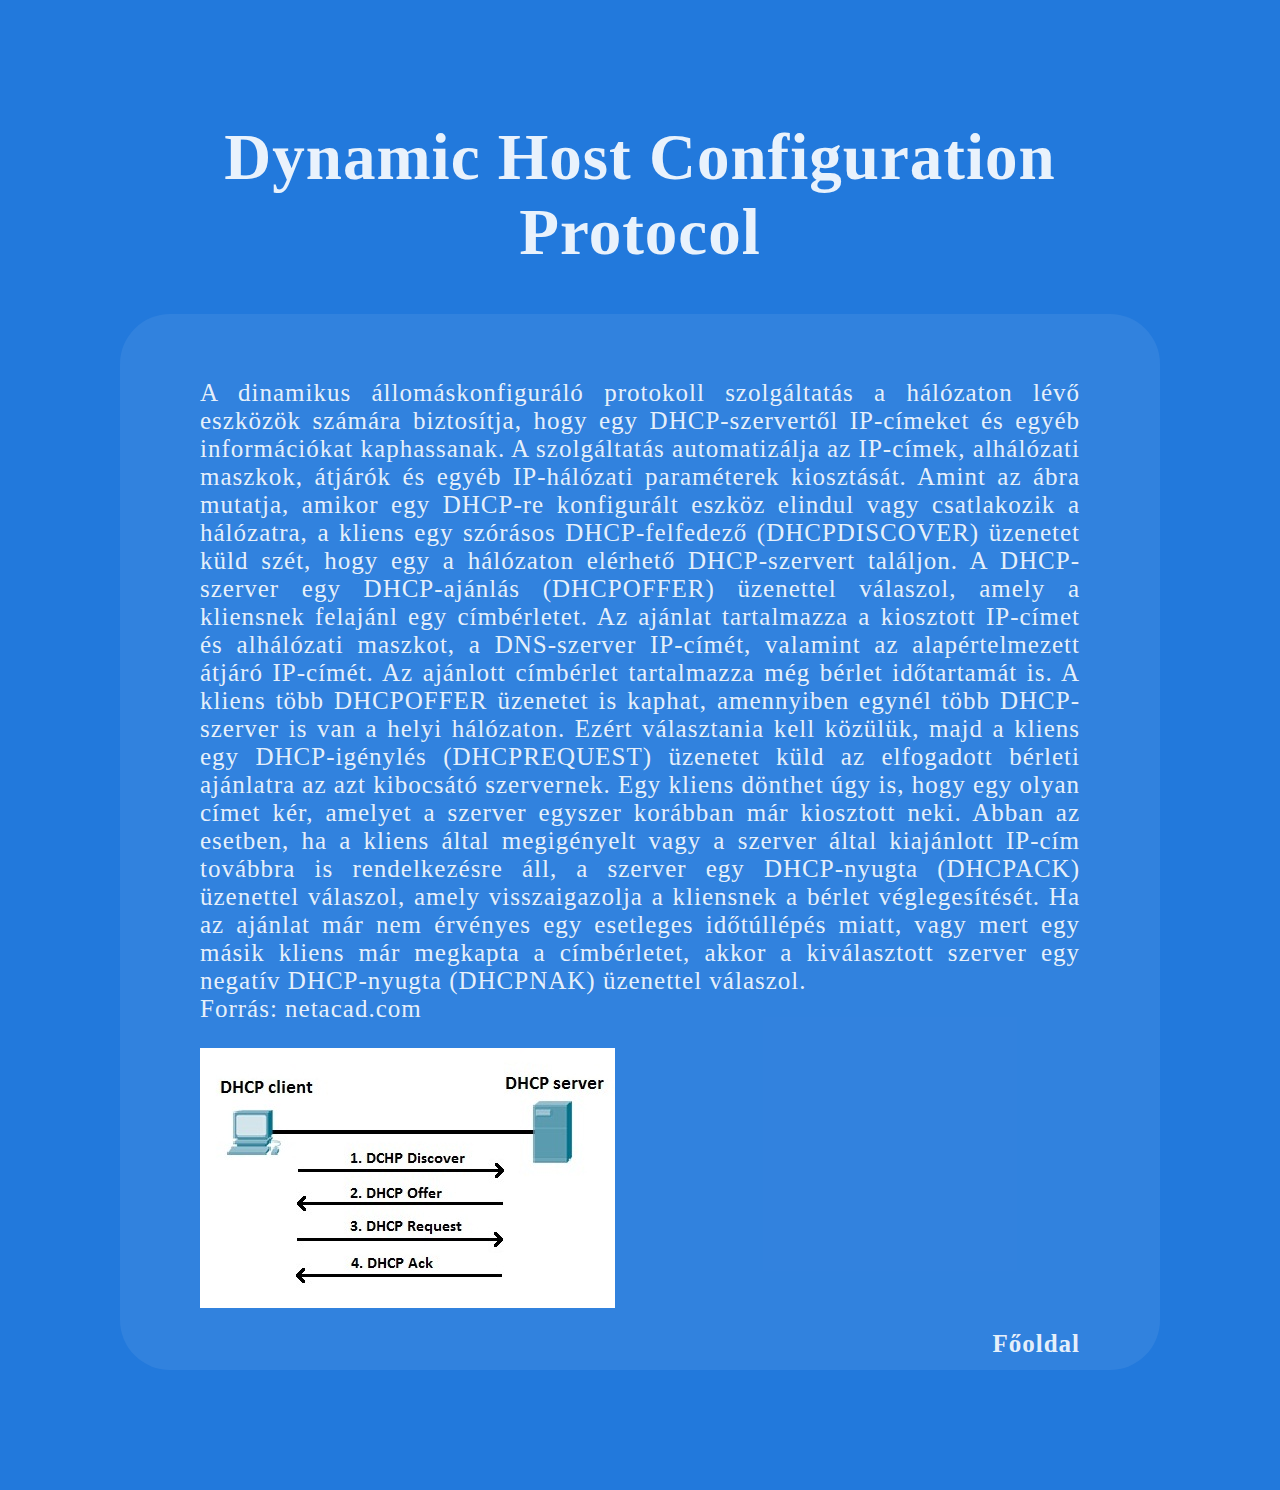
<file: dhcp.html>
<!DOCTYPE html>
<html lang="hu">
<head>
    <meta charset="UTF-8">
    <meta name="viewport" content="width=device-width, initial-scale=1.0">
    <title>DHCP</title>
    <link
    href="https://cdn.jsdelivr.net/npm/bootstrap@5.0.2/dist/css/bootstrap.min.css"
    rel="stylesheet"
    integrity="sha384-EVSTQN3/azprG1Anm3QDgpJLIm9Nao0Yz1ztcQTwFspd3yD65VohhpuuCOmLASjC"
    crossorigin="anonymous"
    />
    <link rel="stylesheet" href="style_dhcp.css" />
</head>
<body>
    <h1>Dynamic Host Configuration Protocol</h1>

    <div id="main_div">

        <div class="container-fluid">
            <div class="row">

                <div class="col-lg-8">
                    <p>A dinamikus állomáskonfiguráló protokoll szolgáltatás a hálózaton lévő eszközök számára biztosítja, hogy egy DHCP-szervertől IP-címeket és egyéb információkat kaphassanak. A szolgáltatás automatizálja az IP-címek, alhálózati maszkok, átjárók és egyéb IP-hálózati paraméterek kiosztását.  Amint az ábra mutatja, amikor egy DHCP-re konfigurált eszköz elindul vagy csatlakozik a hálózatra, a kliens egy szórásos DHCP-felfedező (DHCPDISCOVER) üzenetet küld szét, hogy egy a hálózaton elérhető DHCP-szervert találjon. A DHCP-szerver egy DHCP-ajánlás (DHCPOFFER) üzenettel válaszol, amely a kliensnek felajánl egy címbérletet. Az ajánlat tartalmazza a kiosztott IP-címet és alhálózati maszkot, a DNS-szerver IP-címét, valamint az alapértelmezett átjáró IP-címét. Az ajánlott címbérlet tartalmazza még bérlet időtartamát is. A kliens több DHCPOFFER üzenetet is kaphat, amennyiben egynél több DHCP-szerver is van a helyi hálózaton. Ezért választania kell közülük, majd a kliens egy DHCP-igénylés (DHCPREQUEST) üzenetet küld az elfogadott bérleti ajánlatra az azt kibocsátó szervernek. Egy kliens dönthet úgy is, hogy egy olyan címet kér, amelyet a szerver egyszer korábban már kiosztott neki. Abban az esetben, ha a kliens által megigényelt vagy a szerver által kiajánlott IP-cím továbbra is rendelkezésre áll, a szerver egy DHCP-nyugta (DHCPACK) üzenettel válaszol, amely visszaigazolja a kliensnek a bérlet véglegesítését. Ha az ajánlat már nem érvényes egy esetleges időtúllépés miatt, vagy mert egy másik kliens már megkapta a címbérletet, akkor a kiválasztott szerver egy negatív DHCP-nyugta (DHCPNAK) üzenettel válaszol. <br>Forrás: netacad.com</p>
                    
                </div>

                <div class="col-lg-4">
                   
                    <img
                        src="resources/dhcp_process_explained.jpg"
                        title="DHCP process explained"
                        alt="DHCP process explained"
                        class="img-fluid"
                    />
                </div>
            </div>
            <br />
        </div>

        <a href="index.html" id="index_link">Főoldal</a>
    </div>
    
</body>
</html>
</file>
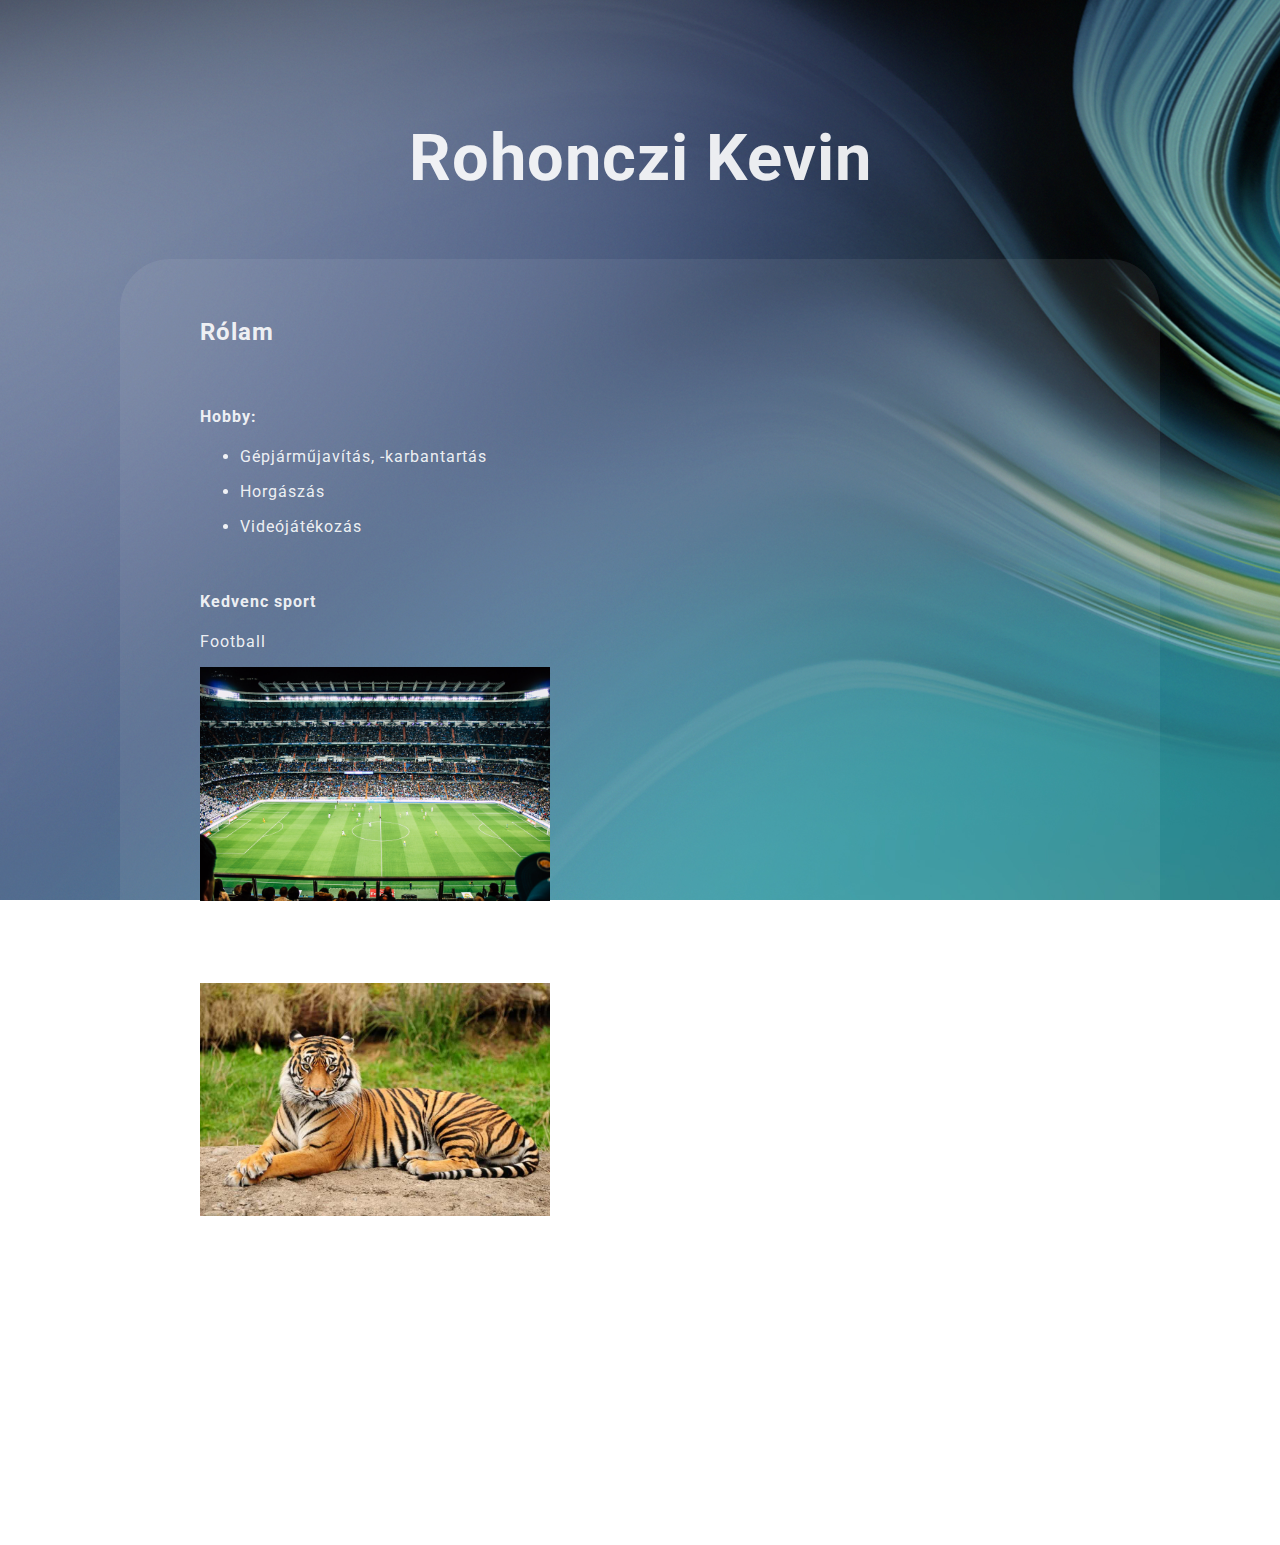
<file: personal_rk.html>
<!DOCTYPE html>
<html lang="hu">
<head>
    <meta charset="UTF-8">
    <meta name="viewport" content="width=device-width, initial-scale=1.0">
    <title>Rohonczi Kevin oldala</title>
    <link
    href="https://cdn.jsdelivr.net/npm/bootstrap@5.0.2/dist/css/bootstrap.min.css"
    rel="stylesheet"
    integrity="sha384-EVSTQN3/azprG1Anm3QDgpJLIm9Nao0Yz1ztcQTwFspd3yD65VohhpuuCOmLASjC"
    crossorigin="anonymous"
    />
    <link rel="stylesheet" href="style_rk.css" />
</head>
<body>
    <!-- Cím -->
		<h1>Rohonczi Kevin</h1>
		<br />

		<!-- Tartalom -->
		<div id="main_div">
			<h2>Rólam</h2>
			<br />
			<div class="container-fluid">
				<div class="row">
					<!-- Hobby -->
					<div class="col-lg-6">
						<h4>Hobby:</h4>
						<ul>
							<li>
								<p>Gépjárműjavítás, -karbantartás</p>
							</li>
							<li>
								<p>Horgászás</p>
							</li>
							<li>
								<p>Videójátékozás</p>
							</li>
						</ul>
					</div>
					<br />
					<!-- Kedvenc sport -->
					<div class="col-lg-6">
						<h4>Kedvenc sport</h4>
						<p>Football</p>

						<img
							src="resources/football.jpg"
							title="Football"
							alt="Football"
							class="img-fluid"
							id="pic"
						/>
					</div>
				</div>
				<br />
				<!--Kedvenc állat-->
				<div class="row">
					<div class="col-lg-12">
						<h3>Kedvenc állat:</h3>
						<!-- Kedvenc állat kép -->
						<img
							src="resources/tigre.jpg"
							title="Tigre"
							alt="Tigre"
							class="img-fluid"
							id="pic"
						/>
						<br />
						<!-- Kedvenc állat leírás -->
						<p>
							A tigris (Panthera tigris) a legnagyobb ma is élő macskaféle ragadozó állatfaj. Fekete csíkos narancsszín bundája jellegzetes külsőt kölcsönöz számára. Csúcsragadozóként elsősorban különféle patás állatokra, főleg szarvasokra és vaddisznókra vadászik. Magányosan élnek, jókora territóriumot tartanak fenn, aminek határát megjelölik ugyan, de idegen tigriseket ideiglenesen megtűrnek benne. A tigriskölykök mintegy két évig maradnak anyjukkal mielőtt önállóvá válnának és saját territóriumot keresnének. A vadon élő példányok átlagos élethossza nyolc év, a fogságban élők akár a huszonhat évet is megérhetik.
						</p>
					</div>
				</div>
				<br />
			</div>
			<!-- Főoldalra visszavivő link -->
			<a href="index.html" id="index_link">Főoldal</a>
		</div>
    
</body>
</html>
</file>
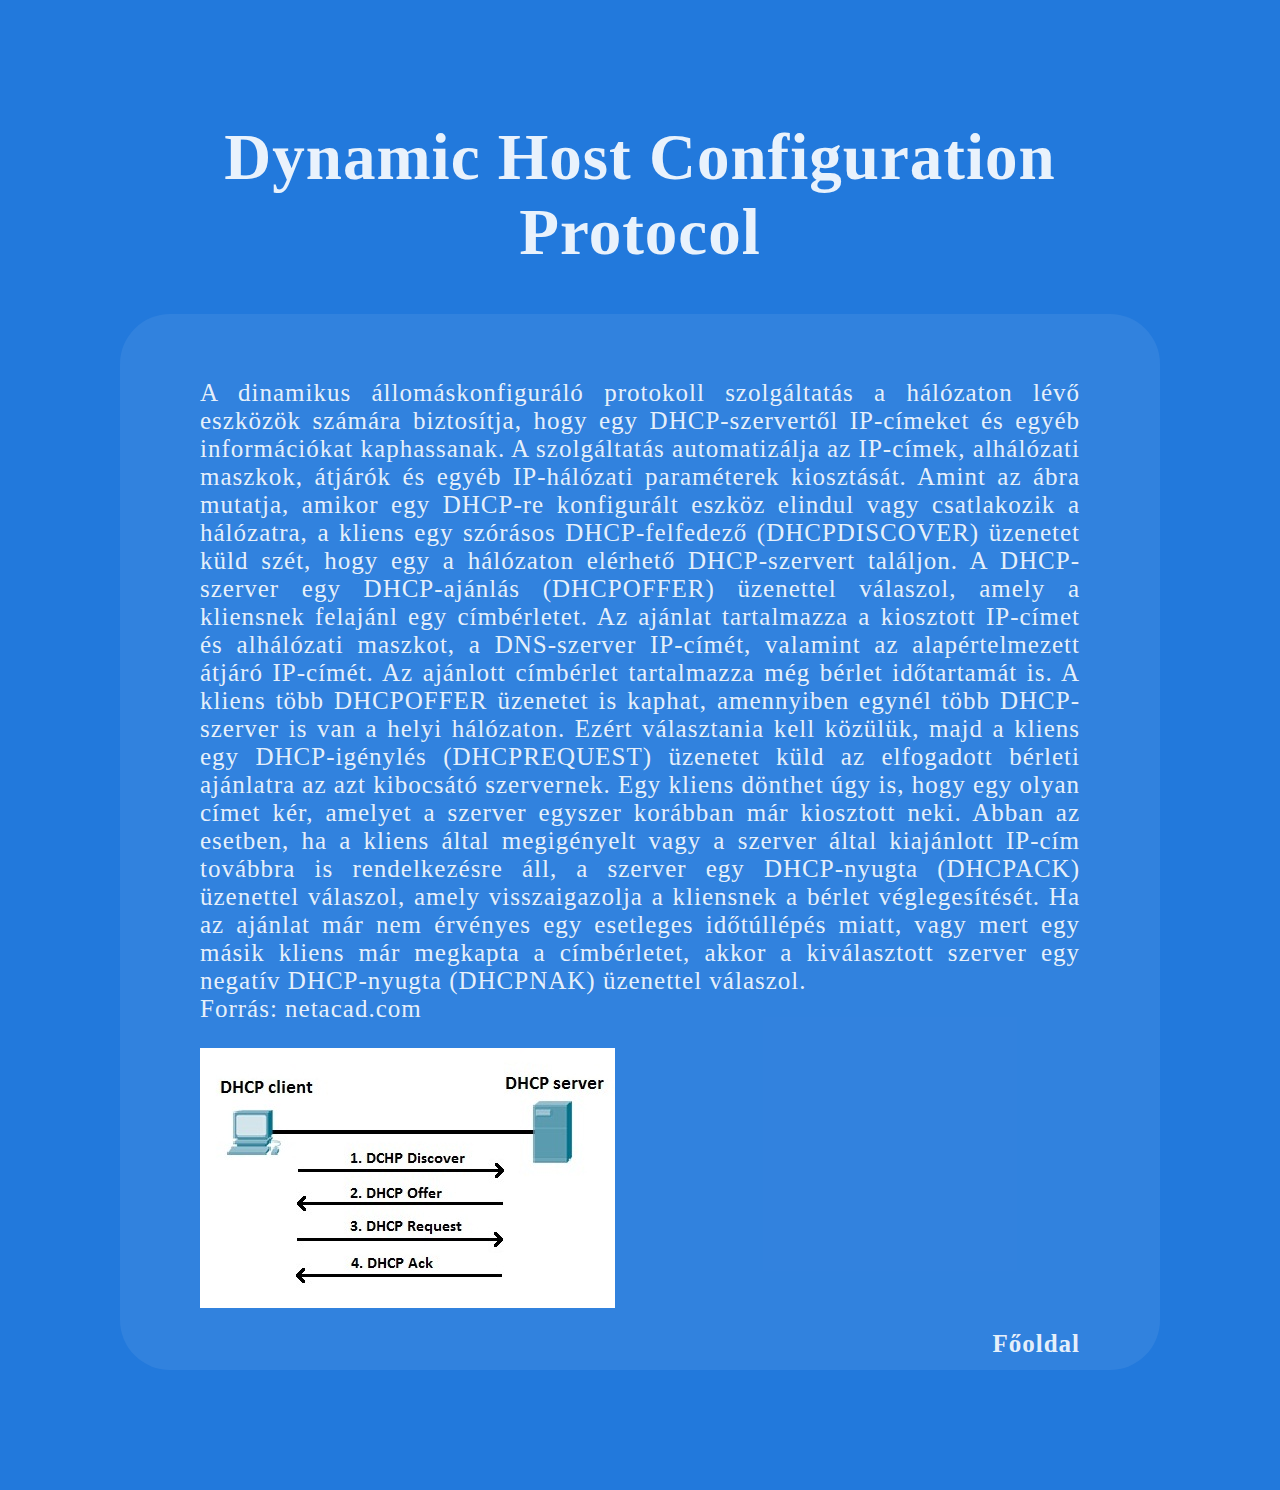
<file: rk/dhcp.html>
<!DOCTYPE html>
<html lang="hu">
	<head>
		<meta charset="UTF-8" />
		<meta name="viewport" content="width=device-width, initial-scale=1.0" />
		<title>DHCP</title>
		<link
			href="https://cdn.jsdelivr.net/npm/bootstrap@5.0.2/dist/css/bootstrap.min.css"
			rel="stylesheet"
			integrity="sha384-EVSTQN3/azprG1Anm3QDgpJLIm9Nao0Yz1ztcQTwFspd3yD65VohhpuuCOmLASjC"
			crossorigin="anonymous"
		/>
		<link rel="stylesheet" href="style_dhcp.css" />
	</head>
	<body>
		<h1>Dynamic Host Configuration Protocol</h1>

		<div id="main_div">
			<div class="container-fluid">
				<div class="row">
					<div class="col-lg-8">
						<p>
							A dinamikus állomáskonfiguráló protokoll szolgáltatás a hálózaton
							lévő eszközök számára biztosítja, hogy egy DHCP-szervertől
							IP-címeket és egyéb információkat kaphassanak. A szolgáltatás
							automatizálja az IP-címek, alhálózati maszkok, átjárók és egyéb
							IP-hálózati paraméterek kiosztását. Amint az ábra mutatja, amikor
							egy DHCP-re konfigurált eszköz elindul vagy csatlakozik a
							hálózatra, a kliens egy szórásos DHCP-felfedező (DHCPDISCOVER)
							üzenetet küld szét, hogy egy a hálózaton elérhető DHCP-szervert
							találjon. A DHCP-szerver egy DHCP-ajánlás (DHCPOFFER) üzenettel
							válaszol, amely a kliensnek felajánl egy címbérletet. Az ajánlat
							tartalmazza a kiosztott IP-címet és alhálózati maszkot, a
							DNS-szerver IP-címét, valamint az alapértelmezett átjáró IP-címét.
							Az ajánlott címbérlet tartalmazza még bérlet időtartamát is. A
							kliens több DHCPOFFER üzenetet is kaphat, amennyiben egynél több
							DHCP-szerver is van a helyi hálózaton. Ezért választania kell
							közülük, majd a kliens egy DHCP-igénylés (DHCPREQUEST) üzenetet
							küld az elfogadott bérleti ajánlatra az azt kibocsátó szervernek.
							Egy kliens dönthet úgy is, hogy egy olyan címet kér, amelyet a
							szerver egyszer korábban már kiosztott neki. Abban az esetben, ha
							a kliens által megigényelt vagy a szerver által kiajánlott IP-cím
							továbbra is rendelkezésre áll, a szerver egy DHCP-nyugta (DHCPACK)
							üzenettel válaszol, amely visszaigazolja a kliensnek a bérlet
							véglegesítését. Ha az ajánlat már nem érvényes egy esetleges
							időtúllépés miatt, vagy mert egy másik kliens már megkapta a
							címbérletet, akkor a kiválasztott szerver egy negatív DHCP-nyugta
							(DHCPNAK) üzenettel válaszol. <br />Forrás: netacad.com
						</p>
					</div>

					<div class="col-lg-4">
						<img
							src="../resources/dhcp_process_explained.jpg"
							title="DHCP process explained"
							alt="DHCP process explained"
							class="img-fluid"
						/>
					</div>
				</div>
				<br />
			</div>

			<a href="../pn/index.html" id="index_link">Főoldal</a>
		</div>
	</body>
</html>
</file>
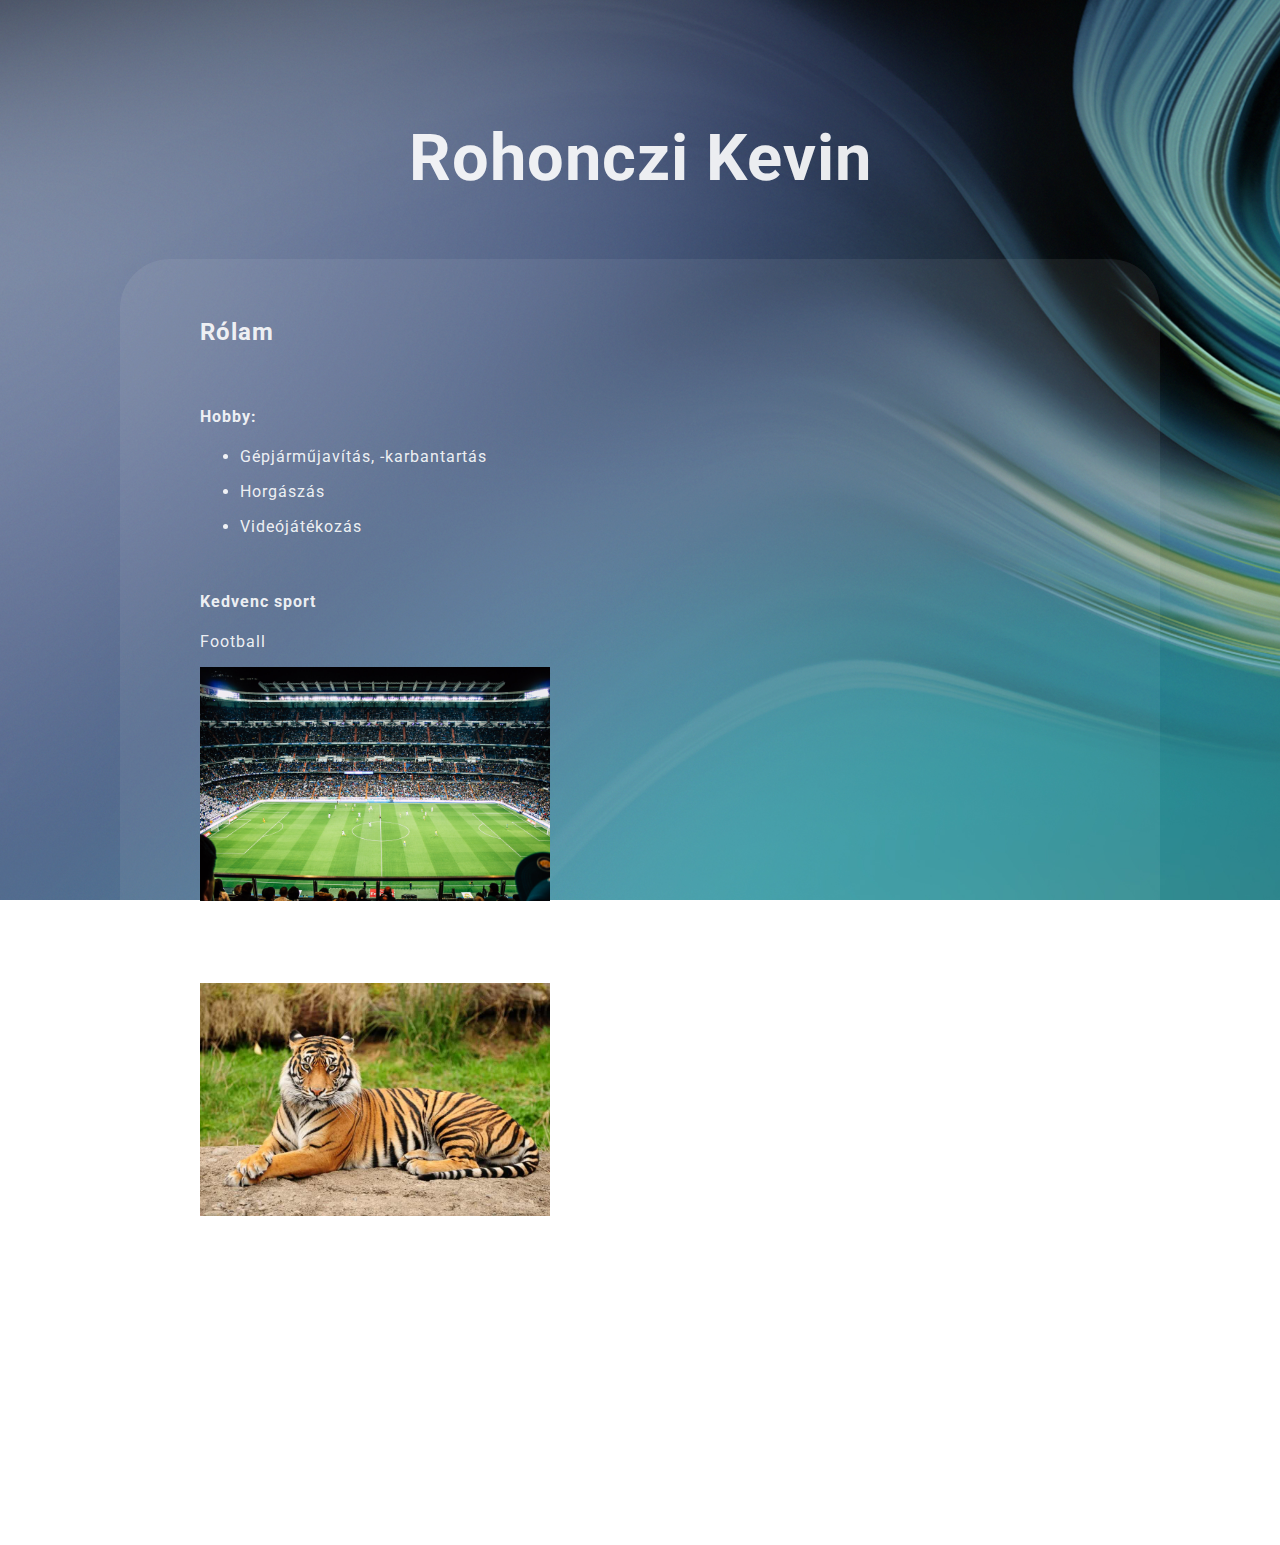
<file: rk/personal_rk.html>
<!DOCTYPE html>
<html lang="hu">
	<head>
		<meta charset="UTF-8" />
		<meta name="viewport" content="width=device-width, initial-scale=1.0" />
		<title>Rohonczi Kevin oldala</title>
		<link
			href="https://cdn.jsdelivr.net/npm/bootstrap@5.0.2/dist/css/bootstrap.min.css"
			rel="stylesheet"
			integrity="sha384-EVSTQN3/azprG1Anm3QDgpJLIm9Nao0Yz1ztcQTwFspd3yD65VohhpuuCOmLASjC"
			crossorigin="anonymous"
		/>
		<link rel="stylesheet" href="style_rk.css" />
	</head>
	<body>
		<!-- Cím -->
		<h1>Rohonczi Kevin</h1>
		<br />

		<!-- Tartalom -->
		<div id="main_div">
			<h2>Rólam</h2>
			<br />
			<div class="container-fluid">
				<div class="row">
					<!-- Hobby -->
					<div class="col-lg-6">
						<h4>Hobby:</h4>
						<ul>
							<li>
								<p>Gépjárműjavítás, -karbantartás</p>
							</li>
							<li>
								<p>Horgászás</p>
							</li>
							<li>
								<p>Videójátékozás</p>
							</li>
						</ul>
					</div>
					<br />
					<!-- Kedvenc sport -->
					<div class="col-lg-6">
						<h4>Kedvenc sport</h4>
						<p>Football</p>

						<img
							src="../resources/football.jpg"
							title="Football"
							alt="Football"
							class="img-fluid"
							id="pic"
						/>
					</div>
				</div>
				<br />
				<!--Kedvenc állat-->
				<div class="row">
					<div class="col-lg-12">
						<h3>Kedvenc állat:</h3>
						<!-- Kedvenc állat kép -->
						<img
							src="../resources/tigre.jpg"
							title="Tigre"
							alt="Tigre"
							class="img-fluid"
							id="pic"
						/>
						<br />
						<!-- Kedvenc állat leírás -->
						<p>
							A tigris (Panthera tigris) a legnagyobb ma is élő macskaféle
							ragadozó állatfaj. Fekete csíkos narancsszín bundája jellegzetes
							külsőt kölcsönöz számára. Csúcsragadozóként elsősorban különféle
							patás állatokra, főleg szarvasokra és vaddisznókra vadászik.
							Magányosan élnek, jókora territóriumot tartanak fenn, aminek
							határát megjelölik ugyan, de idegen tigriseket ideiglenesen
							megtűrnek benne. A tigriskölykök mintegy két évig maradnak
							anyjukkal mielőtt önállóvá válnának és saját territóriumot
							keresnének. A vadon élő példányok átlagos élethossza nyolc év, a
							fogságban élők akár a huszonhat évet is megérhetik.
						</p>
					</div>
				</div>
				<br />
			</div>
			<!-- Főoldalra visszavivő link -->
			<a href="../pn/index.html" id="index_link">Főoldal</a>
		</div>
	</body>
</html>
</file>
<file: style_dhcp.css>
/*DHCP oldal CSS*/

/*'Roboto' font importing from 'Google Fonts'*/
@import url('https://fonts.googleapis.com/css2?family=Roboto&display=swap');

body {
    background-color: rgb(34, 121, 220);

    margin: 120px;
    color: rgba(255, 255, 255, 0.9);
    font-family: 'Times New Roman', sans-serif;
    letter-spacing: 1px;
}

h1 {
    font-size: 65px;
    text-align: center;
    font-weight: bold;
}

p{
    font-size: 25px;
}

#main_div {
    padding-top: 40px;
    padding-right: 80px;
    padding-bottom: 40px;
    padding-left: 80px;
    border-radius: 50px;
    background-color: rgba(255, 255, 255, 0.069);
    text-align: justify;
}


#index_link {
    float: right;
    color: rgba(255, 255, 255, 0.9);
    text-decoration: none;
    font-weight: bold;
    font-size: 25px;
}
</file>
<file: style_rk.css>
/*Rohonczi Kevin bemutatkozó oldal CSS*/

/*'Roboto' font importing from 'Google Fonts'*/
@import url('https://fonts.googleapis.com/css2?family=Roboto&display=swap');

body {
    background-image: url('resources/rk_background.jpg');
    background-repeat: no-repeat;
    background-size: cover;
    background-attachment: fixed;

    margin: 120px;
    color: rgba(255, 255, 255, 0.9);
    font-family: 'Roboto', sans-serif;
    letter-spacing: 1px;
}

h1 {
    font-size: 65px;
    text-align: center;
    font-weight: bold;
}

#main_div {
    padding-top: 40px;
    padding-right: 80px;
    padding-bottom: 40px;
    padding-left: 80px;
    border-radius: 50px;
    background-color: rgba(255, 255, 255, 0.069);
}

#pic {
    width: 350px;
}

#index_link {
    float: right;
    color: rgba(255, 255, 255, 0.9);
    text-decoration: none;
    font-weight: bold;
}
</file>
<file: rk/style_dhcp.css>
/*DHCP oldal CSS*/

/*'Roboto' font importing from 'Google Fonts'*/
@import url('https://fonts.googleapis.com/css2?family=Roboto&display=swap');

body {
    background-color: rgb(34, 121, 220);

    margin: 120px;
    color: rgba(255, 255, 255, 0.9);
    font-family: 'Times New Roman', sans-serif;
    letter-spacing: 1px;
}

h1 {
    font-size: 65px;
    text-align: center;
    font-weight: bold;
}

p{
    font-size: 25px;
}

#main_div {
    padding-top: 40px;
    padding-right: 80px;
    padding-bottom: 40px;
    padding-left: 80px;
    border-radius: 50px;
    background-color: rgba(255, 255, 255, 0.069);
    text-align: justify;
}


#index_link {
    float: right;
    color: rgba(255, 255, 255, 0.9);
    text-decoration: none;
    font-weight: bold;
    font-size: 25px;
}
</file>
<file: rk/style_rk.css>
/*Rohonczi Kevin bemutatkozó oldal CSS*/

/*'Roboto' font importing from 'Google Fonts'*/
@import url('https://fonts.googleapis.com/css2?family=Roboto&display=swap');

body {
    background-image: url('../resources/rk_background.jpg');
    background-repeat: no-repeat;
    background-size: cover;
    background-attachment: fixed;

    margin: 120px;
    color: rgba(255, 255, 255, 0.9);
    font-family: 'Roboto', sans-serif;
    letter-spacing: 1px;
}

h1 {
    font-size: 65px;
    text-align: center;
    font-weight: bold;
}

#main_div {
    padding-top: 40px;
    padding-right: 80px;
    padding-bottom: 40px;
    padding-left: 80px;
    border-radius: 50px;
    background-color: rgba(255, 255, 255, 0.069);
}

#pic {
    width: 350px;
}

#index_link {
    float: right;
    color: rgba(255, 255, 255, 0.9);
    text-decoration: none;
    font-weight: bold;
}
</file>
